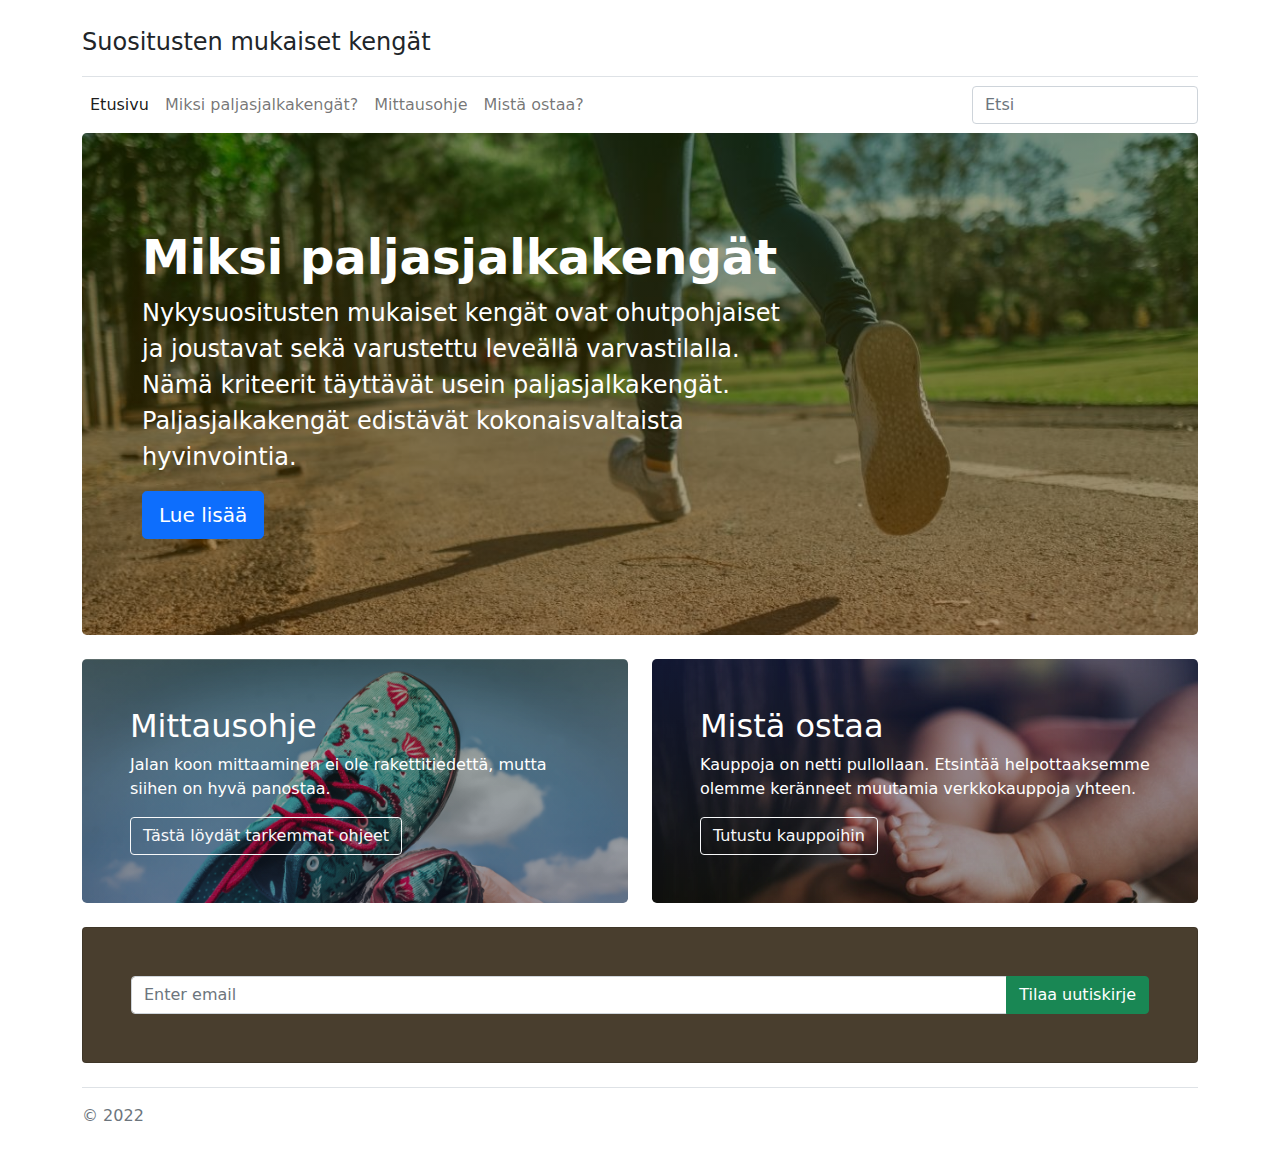
<file: sivu/index.html>
<!doctype html>
<html lang="fi">
  <head>
    <meta charset="utf-8">
    <meta name="viewport" content="width=device-width, initial-scale=1">
    <meta name="description" content="">

    <title>Joku sivu</title>

    <link href="css/bootstrap.min.css" rel="stylesheet">
    <link href="css/styles.css" rel="stylesheet">

  </head>
  <body>
    
<main>
  <div class="container py-4">
    <header class="pb-3 border-bottom">
      <a href="index.html" class="d-flex align-items-center text-dark text-decoration-none">
        <span class="fs-4">Suositusten mukaiset kengät</span>
      </a>
    </header>

   
    <nav class="navbar navbar-expand-lg navbar-light rounded" aria-label="Eleventh navbar example">


          <button class="navbar-toggler" type="button" data-bs-toggle="collapse" data-bs-target="#navbarsExample09" aria-controls="navbarsExample09" aria-expanded="false" aria-label="Toggle navigation">
            <span class="navbar-toggler-icon"></span>
          </button>
  
          <div class="collapse navbar-collapse" id="navbarsExample09">
            <ul class="navbar-nav me-auto mb-2 mb-lg-0">
              <li class="nav-item">
                <a class="nav-link active" aria-current="page" href="index.html">Etusivu</a>
              </li>
              <li class="nav-item">
                <a class="nav-link" href="miksi.html">Miksi paljasjalkakengät?</a>
              </li>
              <li class="nav-item">
                <a class="nav-link" href="mittausohje.html">Mittausohje</a>
              </li>
              <li class="nav-item">
                <a class="nav-link" href="verkkokaupat.html">Mistä ostaa?</a>
              </li>
            </ul>
            <form>
              <input class="form-control" type="text" placeholder="Etsi" aria-label="Search">
            </form>
          </div>

      </nav>
      

    <div class="hero p-5 mb-4 rounded-3">
      <div class="container-fluid py-5">
        <h1 class="display-5 fw-bold">Miksi paljasjalkakengät</h1>
        <p class="col-md-8 fs-4">Nykysuositusten mukaiset kengät ovat ohutpohjaiset ja joustavat sekä varustettu leveällä varvastilalla. Nämä kriteerit täyttävät usein paljasjalkakengät. Paljasjalkakengät edistävät kokonaisvaltaista hyvinvointia.</p>
        <a href="miksi.html"><button class="btn btn-primary btn-lg" type="button">Lue lisää</button></a>
      </div>
    </div>

    <div class="row align-items-md-stretch mb-4">
      <div class="col-md-6">
        <div class="retail h-100 p-5 text-white rounded-3">
          <h2>Mittausohje</h2>
          <p>Jalan koon mittaaminen ei ole rakettitiedettä, mutta siihen on hyvä panostaa.</p>
          <a href="mittausohje.html"><button class="btn btn-outline-light" type="button">Tästä löydät tarkemmat ohjeet</button></a>
        </div>
      </div>
      <div class="col-md-6">
        <div class="kids h-100 p-5 text-white rounded-3">
          <h2>Mistä ostaa</h2>
          <p>Kauppoja on netti pullollaan. Etsintää helpottaaksemme olemme keränneet muutamia verkkokauppoja yhteen.</p>
          <a href="verkkokaupat.html"><button class="btn btn-outline-light" type="button">Tutustu kauppoihin</button></a>
        </div>
      </div>
    </div>

    <div class="row d-flex justify-content-center align-items-center rows">
        <div class="col-md-12">
            <div class="card newsletter">
                <div class="text-center">
                    <div class="mx-5">
                        <div class="input-group mb-5 mt-5"> <input type="text" class="form-control" placeholder="Enter email" aria-label="Recipient's username" aria-describedby="button-addon2"> <button class="btn btn-success border-rad" type="button" id="button-addon2">Tilaa uutiskirje</button> </div>
                    </div>
                </div>
            </div>
        </div>
    </div>

    <footer class="pt-3 mt-4 text-muted border-top">
      &copy; 2022
    </footer>
  </div>
</main>

<script src="js/bootstrap.min.js"></script>
    
  </body>
</html>
</file>
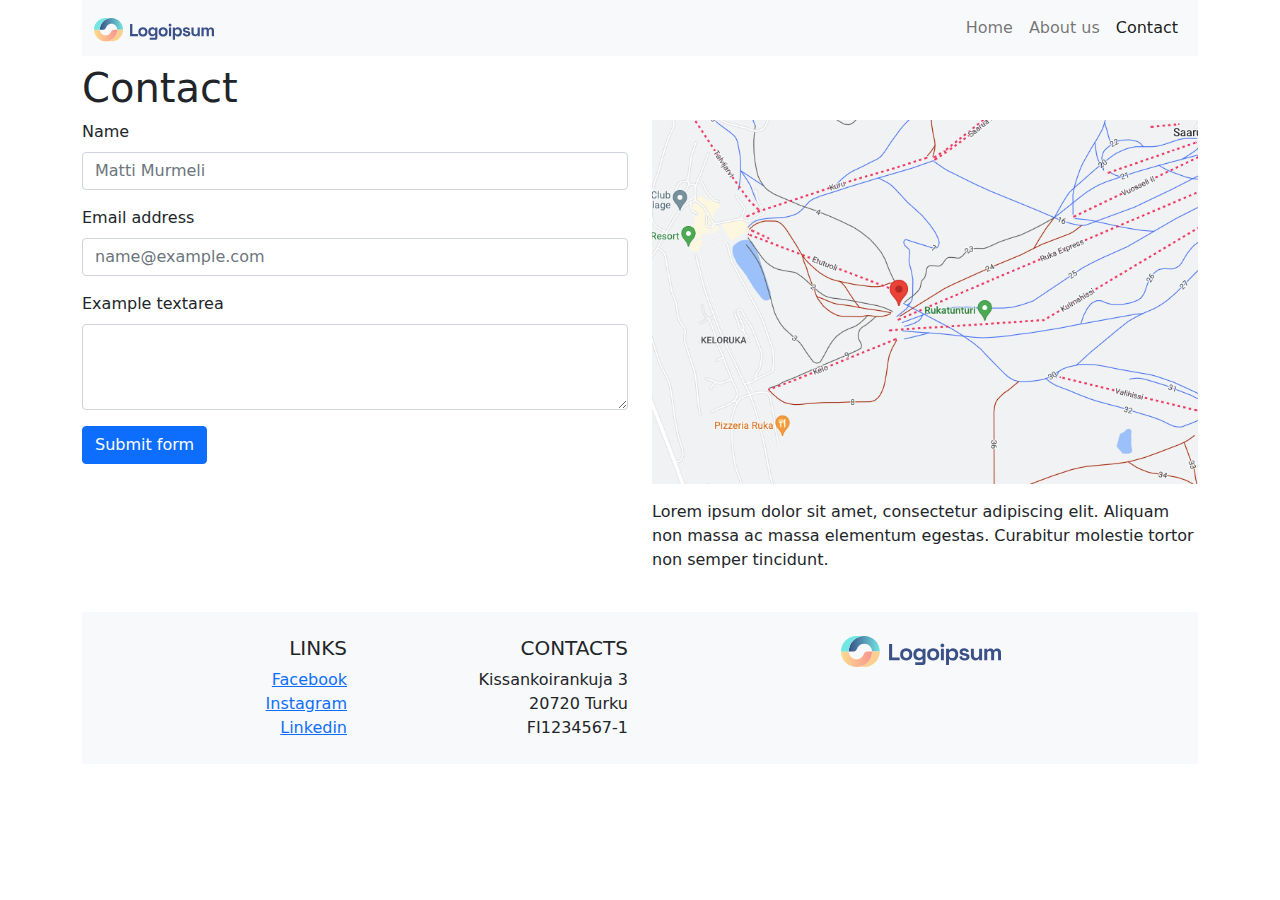
<file: 8B/contact.html>
<!doctype html>
<html lang="en">
  <head>
    <!-- Required meta tags -->
    <meta charset="utf-8">
    <meta name="viewport" content="width=device-width, initial-scale=1, shrink-to-fit=no">

    <!-- Bootstrap CSS -->
    <link rel="stylesheet" href="css/bootstrap.min.css">

    <!-- Custom CSS -->
    <link rel="stylesheet" href="css/styles.css">

    <title>Hipsula hei</title>
  </head>
  <body>

    <div class="container">
        
     <nav class="navbar navbar-expand-lg navbar-light bg-light">
  <div class="container-fluid">
    <a class="navbar-brand" href="#"><img src="img/logoipsum-logo-45.svg" alt="" height="24"></a>
    <button class="navbar-toggler" type="button" data-bs-toggle="collapse" data-bs-target="#navbarNavAltMarkup" aria-controls="navbarNavAltMarkup" aria-expanded="false" aria-label="Toggle navigation">
      <span class="navbar-toggler-icon"></span>
    </button>
    <div class="collapse navbar-collapse" id="navbarNavAltMarkup">
      <div class="navbar-nav">
        <a class="nav-link" href="index.html">Home</a>
        <a class="nav-link" href="about.html">About us</a>
        <a class="nav-link active"  aria-current="page"href="contact.html">Contact</a>
      </div>
    </div>
  </div>
</nav>
        
        <div class="row">
        
        <div class="col-md-12">

          <h1>Contact</h1>

        </div>

      </div>


      <div class="row">
        
        <div class="col-md-6">

          <div class="mb-3">
            <label for="exampleFormControlInput1" class="form-label">Name</label>
            <input type="text" class="form-control" id="exampleFormControlInput1" placeholder="Matti Murmeli">
          </div>
          <div class="mb-3">
            <label for="exampleFormControlInput2" class="form-label">Email address</label>
            <input type="email" class="form-control" id="exampleFormControlInput2" placeholder="name@example.com">
          </div>
          <div class="mb-3">
            <label for="exampleFormControlTextarea1" class="form-label">Example textarea</label>
            <textarea class="form-control" id="exampleFormControlTextarea1" rows="3"></textarea>
          </div>

          <button class="btn btn-primary" type="submit">Submit form</button>

        </div>

        <div class="col-md-6">
          
            <img src="img/karttakuva.png" class="img-fluid" alt="karttakuva">
            <p>Lorem ipsum dolor sit amet, consectetur adipiscing elit. Aliquam non massa ac massa elementum egestas. Curabitur molestie tortor non semper tincidunt.</p>

        </div>

      </div>

  


<footer class="mt-4">

    <!-- Grid row -->
    <div class="row mt-3">

      <!-- Grid column -->

      <hr class="clearfix w-100 d-md-none pb-3">

      <!-- Grid column -->
      <div class="col-md-3 mb-md-0 mb-3">

        <!-- Links -->
        <h5 class="text-uppercase">Links</h5>

        <ul class="list-unstyled">
          <li>
            <a href="#!">Facebook</a>
          </li>
          <li>
            <a href="#!">Instagram</a>
          </li>
          <li>
            <a href="#!">Linkedin</a>
          </li>
        </ul>

      </div>
      <!-- Grid column -->

      <!-- Grid column -->
      <div class="col-md-3 mb-md-0 mb-3">

        <!-- Links -->
        <h5 class="text-uppercase">Contacts</h5>

        <ul class="list-unstyled">
          <li>Kissankoirankuja 3</li>
          <li>20720 Turku</li>
          <li>FI1234567-1</li>
        </ul>

      </div>
      <!-- Grid column -->

            <!-- Grid column -->
      <div class="col-md-6 mt-md-0 footer-logo">

        <!-- Content -->
        <img src="img/logoipsum-logo-45.svg" alt="#" class="d-inline-block">

      </div>

    </div>
    <!-- Grid row -->

</footer>
<!-- Footer -->

    </div>

    <!-- Optional JavaScript -->
    <!-- jQuery first, then Popper.js, then Bootstrap JS -->
    <script src="https://code.jquery.com/jquery-3.2.1.slim.min.js" integrity="sha384-KJ3o2DKtIkvYIK3UENzmM7KCkRr/rE9/Qpg6aAZGJwFDMVNA/GpGFF93hXpG5KkN" crossorigin="anonymous"></script>
    <script src="https://cdn.jsdelivr.net/npm/popper.js@1.12.9/dist/umd/popper.min.js" integrity="sha384-ApNbgh9B+Y1QKtv3Rn7W3mgPxhU9K/ScQsAP7hUibX39j7fakFPskvXusvfa0b4Q" crossorigin="anonymous"></script>
    <script src="js/bootstrap.min.js"></script>
  </body>
</html>
</file>
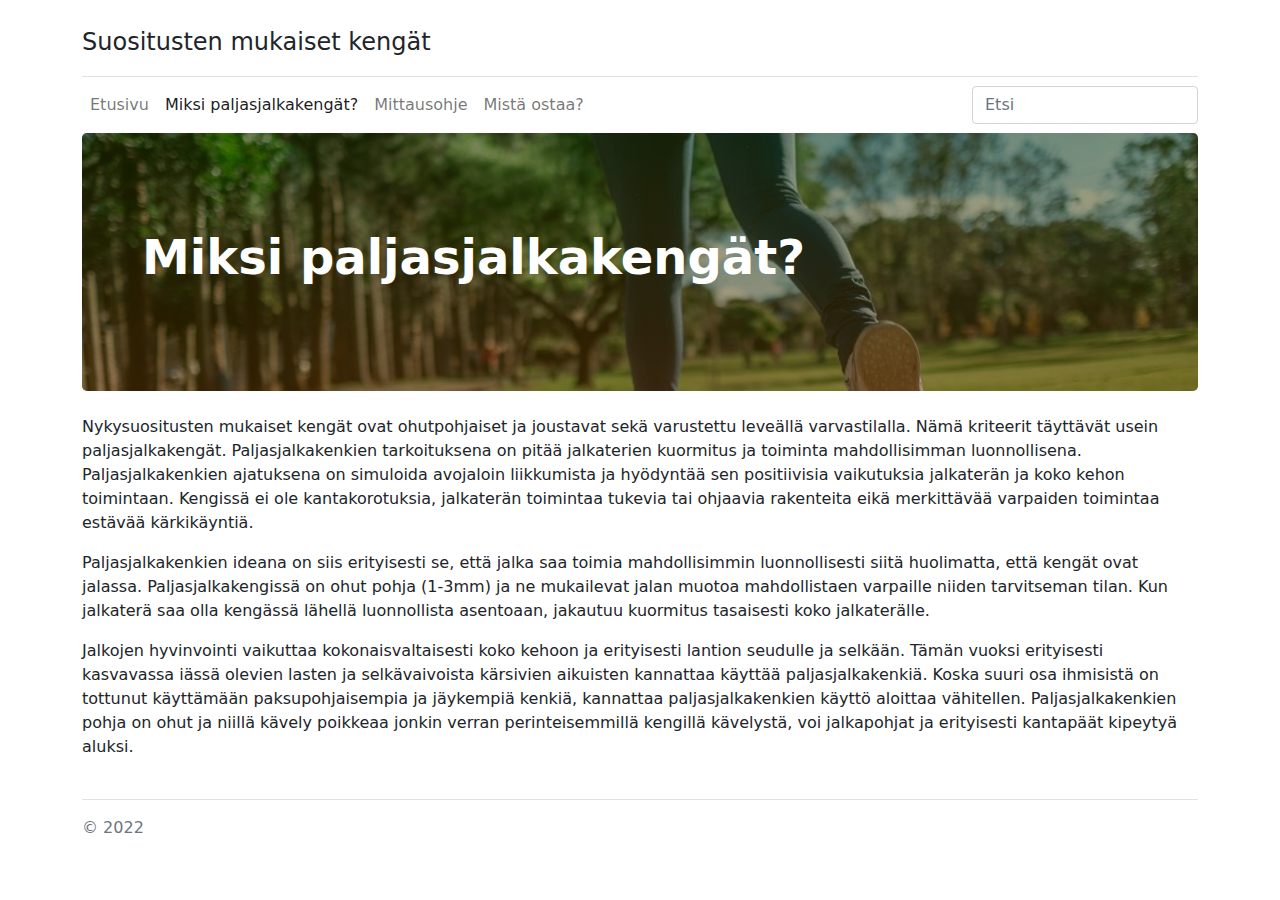
<file: sivu/miksi.html>
<!doctype html>
<html lang="fi">
  <head>
    <meta charset="utf-8">
    <meta name="viewport" content="width=device-width, initial-scale=1">
    <meta name="description" content="">

    <title>Joku sivu</title>

    <link href="css/bootstrap.min.css" rel="stylesheet">
    <link href="css/styles.css" rel="stylesheet">

  </head>
  <body>
    
<main>
  <div class="container py-4">
    <header class="pb-3 border-bottom">
      <a href="index.html" class="d-flex align-items-center text-dark text-decoration-none">
        <span class="fs-4">Suositusten mukaiset kengät</span>
      </a>
    </header>

   
    <nav class="navbar navbar-expand-lg navbar-light rounded" aria-label="Eleventh navbar example">


          <button class="navbar-toggler" type="button" data-bs-toggle="collapse" data-bs-target="#navbarsExample09" aria-controls="navbarsExample09" aria-expanded="false" aria-label="Toggle navigation">
            <span class="navbar-toggler-icon"></span>
          </button>
  
          <div class="collapse navbar-collapse" id="navbarsExample09">
            <ul class="navbar-nav me-auto mb-2 mb-lg-0">
                <li class="nav-item">
                  <a class="nav-link" href="index.html">Etusivu</a>
                </li>
                <li class="nav-item">
                  <a class="nav-link active" aria-current="page" href="miksi.html">Miksi paljasjalkakengät?</a>
                </li>
                <li class="nav-item">
                  <a class="nav-link" href="mittausohje.html">Mittausohje</a>
                </li>
                <li class="nav-item">
                  <a class="nav-link" href="verkkokaupat.html">Mistä ostaa?</a>
                </li>
              </ul>
            <form>
              <input class="form-control" type="text" placeholder="Etsi" aria-label="Search">
            </form>
          </div>

      </nav>
      
    
      <div class="hero p-5 mb-4 rounded-3">
        <div class="container-fluid py-5">
          <h1 class="display-5 fw-bold">Miksi paljasjalkakengät?</h1>
        </div>
      </div>

    <div class="row align-items-md-stretch mb-4">
      <div class="col-md-12">
        <p>Nykysuositusten mukaiset kengät ovat ohutpohjaiset ja joustavat sekä varustettu leveällä varvastilalla. Nämä kriteerit täyttävät usein paljasjalkakengät. Paljasjalkakenkien tarkoituksena on pitää jalkaterien kuormitus ja toiminta mahdollisimman luonnollisena. Paljasjalkakenkien ajatuksena on simuloida avojaloin liikkumista ja hyödyntää sen positiivisia vaikutuksia jalkaterän ja koko kehon toimintaan. Kengissä ei ole kantakorotuksia, jalkaterän toimintaa tukevia tai ohjaavia rakenteita eikä merkittävää varpaiden toimintaa estävää kärkikäyntiä.</p>
        <p>Paljasjalkakenkien ideana on siis erityisesti se, että jalka saa toimia mahdollisimmin luonnollisesti siitä huolimatta, että kengät ovat jalassa. Paljasjalkakengissä on ohut pohja (1-3mm) ja ne mukailevat jalan muotoa mahdollistaen varpaille niiden tarvitseman tilan. Kun jalkaterä saa olla kengässä lähellä luonnollista asentoaan, jakautuu kuormitus tasaisesti koko jalkaterälle. </p>
        <p>Jalkojen hyvinvointi vaikuttaa kokonaisvaltaisesti koko kehoon ja erityisesti lantion seudulle ja selkään. Tämän vuoksi erityisesti kasvavassa iässä olevien lasten ja selkävaivoista kärsivien aikuisten kannattaa käyttää paljasjalkakenkiä. Koska suuri osa ihmisistä on tottunut käyttämään paksupohjaisempia ja jäykempiä kenkiä, kannattaa paljasjalkakenkien käyttö aloittaa vähitellen. Paljasjalkakenkien pohja on ohut ja niillä kävely poikkeaa jonkin verran perinteisemmillä kengillä kävelystä, voi jalkapohjat ja erityisesti kantapäät kipeytyä aluksi. </p>

      </div>
    </div>

    <footer class="pt-3 mt-4 text-muted border-top">
      &copy; 2022
    </footer>
  </div>
</main>

<script src="js/bootstrap.min.js"></script>
    
  </body>
</html>
</file>
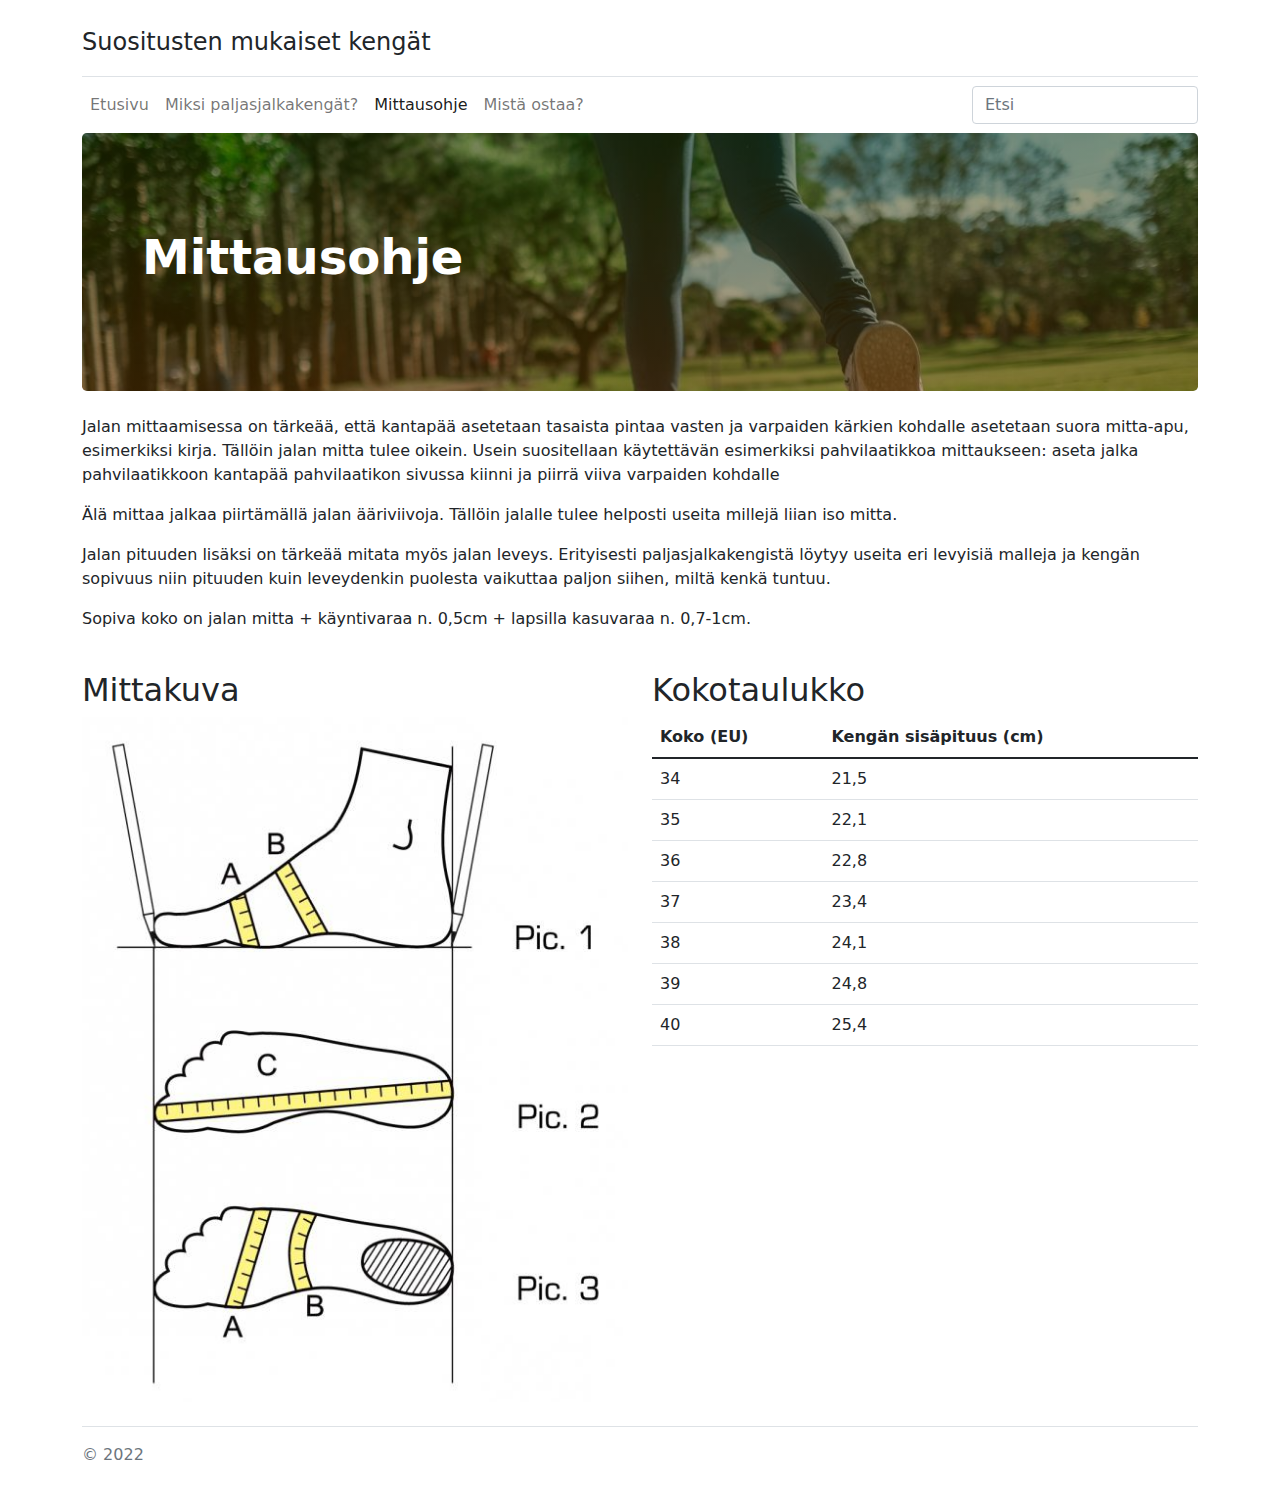
<file: sivu/mittausohje.html>
<!doctype html>
<html lang="fi">
  <head>
    <meta charset="utf-8">
    <meta name="viewport" content="width=device-width, initial-scale=1">
    <meta name="description" content="">

    <title>Joku sivu</title>

    <link href="css/bootstrap.min.css" rel="stylesheet">
    <link href="css/styles.css" rel="stylesheet">

  </head>
  <body>
    
<main>
  <div class="container py-4">
    <header class="pb-3 border-bottom">
      <a href="index.html" class="d-flex align-items-center text-dark text-decoration-none">
        <span class="fs-4">Suositusten mukaiset kengät</span>
      </a>
    </header>

   
    <nav class="navbar navbar-expand-lg navbar-light rounded" aria-label="Eleventh navbar example">


          <button class="navbar-toggler" type="button" data-bs-toggle="collapse" data-bs-target="#navbarsExample09" aria-controls="navbarsExample09" aria-expanded="false" aria-label="Toggle navigation">
            <span class="navbar-toggler-icon"></span>
          </button>
  
          <div class="collapse navbar-collapse" id="navbarsExample09">
            <ul class="navbar-nav me-auto mb-2 mb-lg-0">
                <li class="nav-item">
                  <a class="nav-link" href="index.html">Etusivu</a>
                </li>
                <li class="nav-item">
                  <a class="nav-link" href="miksi.html">Miksi paljasjalkakengät?</a>
                </li>
                <li class="nav-item">
                  <a class="nav-link active" aria-current="page" href="mittausohje.html">Mittausohje</a>
                </li>
                <li class="nav-item">
                  <a class="nav-link" href="verkkokaupat.html">Mistä ostaa?</a>
                </li>
              </ul>
            <form>
              <input class="form-control" type="text" placeholder="Etsi" aria-label="Search">
            </form>
          </div>

      </nav>
      

      <div class="hero p-5 mb-4 rounded-3">
        <div class="container-fluid py-5">
          <h1 class="display-5 fw-bold">Mittausohje</h1>
        </div>
      </div>

      <div class="row align-items-md-stretch mb-4">
        <div class="col-md-12">
          <div class="">
            <p>Jalan mittaamisessa on tärkeää, että kantapää asetetaan tasaista pintaa vasten ja varpaiden kärkien kohdalle asetetaan suora mitta-apu, esimerkiksi kirja. Tällöin jalan mitta tulee oikein. Usein suositellaan käytettävän esimerkiksi pahvilaatikkoa mittaukseen: aseta jalka pahvilaatikkoon kantapää pahvilaatikon sivussa kiinni ja piirrä viiva varpaiden kohdalle</p>
            <p>Älä mittaa jalkaa piirtämällä jalan ääriviivoja. Tällöin jalalle tulee helposti useita millejä liian iso mitta.</p>
            <p>Jalan pituuden lisäksi on tärkeää mitata myös jalan leveys. Erityisesti paljasjalkakengistä löytyy useita eri levyisiä malleja ja kengän sopivuus niin pituuden kuin leveydenkin puolesta vaikuttaa paljon siihen, miltä kenkä tuntuu.</p>
            <p>Sopiva koko on jalan mitta + käyntivaraa n. 0,5cm + lapsilla kasuvaraa n. 0,7-1cm.</p>
            
          </div>
        </div>
      </div>

      <div class="row align-items-md-stretch mb-4">
        <div class="col-md-6">
          <div class="">
            <h2>Mittakuva</h2>
            <img src="img/mittaus.jpg" class="img-fluid" alt="Mittausohje">
            
          </div>
        </div>
        <div class="col-md-6">
          <div class="">
            <h2>Kokotaulukko</h2>
            
            <table class="table">
                <thead>
                  <tr>
                    <th scope="col">Koko (EU)</th>
                    <th scope="col">Kengän sisäpituus (cm)</th>
                  </tr>
                </thead>
                <tbody>
                  <tr>
                    <td>34</td>
                    <td>21,5</td>

                  </tr>
                  <tr>
                    <td>35</tD>
                    <td>22,1</td>

                  </tr>
                  <tr>
                    <td>36</td>
                    <td>22,8</td>
                  </tr>
                  <tr>
                    <td>37</td>
                    <td>23,4</td>
                  </tr>
                   <tr>
                    <td>38</td>
                    <td>24,1</td>
                  </tr>
                  <tr>
                    <td>39</td>
                    <td>24,8</td>
                  </tr>
                  <tr>
                    <td>40</td>
                    <td>25,4</td>
                  </tr>


                </tbody>
              </table>
            
          </div>
        </div>
      </div>



    <footer class="pt-3 mt-4 text-muted border-top">
      &copy; 2022
    </footer>
  </div>
</main>

<script src="js/bootstrap.min.js"></script>
    
  </body>
</html>
</file>
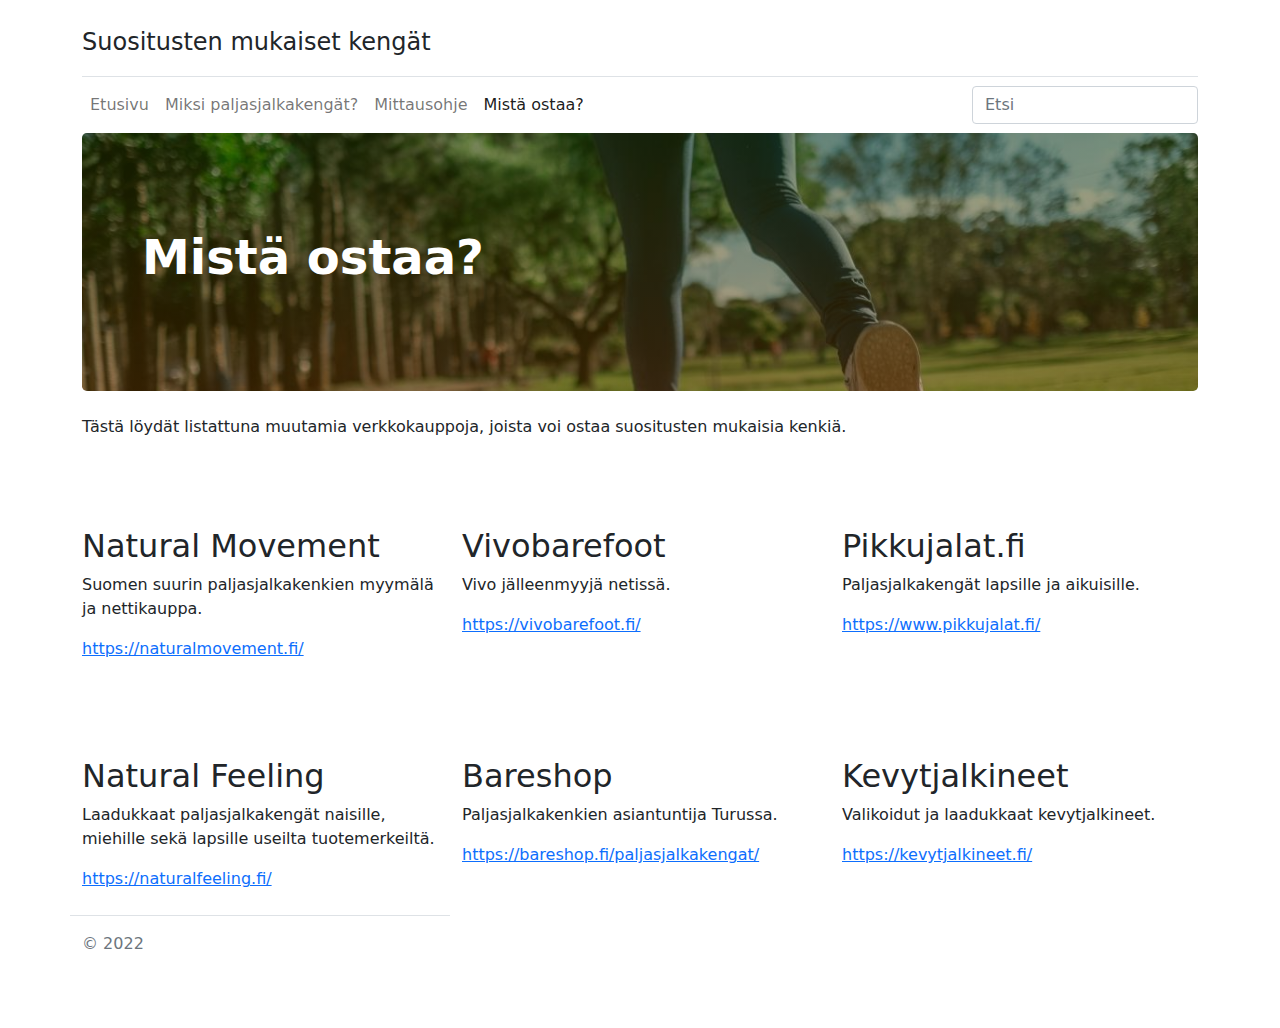
<file: sivu/verkkokaupat.html>
<!doctype html>
<html lang="fi">
  <head>
    <meta charset="utf-8">
    <meta name="viewport" content="width=device-width, initial-scale=1">
    <meta name="description" content="">

    <title>Joku sivu</title>

    <link href="css/bootstrap.min.css" rel="stylesheet">
    <link href="css/styles.css" rel="stylesheet">

  </head>
  <body>
    
<main>
  <div class="container py-4">
    <header class="pb-3 border-bottom">
      <a href="index.html" class="d-flex align-items-center text-dark text-decoration-none">
        <span class="fs-4">Suositusten mukaiset kengät</span>
      </a>
    </header>

   
    <nav class="navbar navbar-expand-lg navbar-light rounded" aria-label="Eleventh navbar example">


          <button class="navbar-toggler" type="button" data-bs-toggle="collapse" data-bs-target="#navbarsExample09" aria-controls="navbarsExample09" aria-expanded="false" aria-label="Toggle navigation">
            <span class="navbar-toggler-icon"></span>
          </button>
  
          <div class="collapse navbar-collapse" id="navbarsExample09">
            <ul class="navbar-nav me-auto mb-2 mb-lg-0">
                <li class="nav-item">
                  <a class="nav-link" href="index.html">Etusivu</a>
                </li>
                <li class="nav-item">
                  <a class="nav-link" href="miksi.html">Miksi paljasjalkakengät?</a>
                </li>
                <li class="nav-item">
                  <a class="nav-link" href="mittausohje.html">Mittausohje</a>
                </li>
                <li class="nav-item">
                  <a class="nav-link active" aria-current="page" href="verkkokaupat.html">Mistä ostaa?</a>
                </li>
              </ul>
            <form>
              <input class="form-control" type="text" placeholder="Etsi" aria-label="Search">
            </form>
          </div>

      </nav>
      
      <div class="hero p-5 mb-4 rounded-3">
        <div class="container-fluid py-5">
          <h1 class="display-5 fw-bold">Mistä ostaa?</h1>
        </div>
      </div>

    <div class="row align-items-md-stretch mb-4">
      <div class="col-md-12">
        <p>Tästä löydät listattuna muutamia verkkokauppoja, joista voi ostaa suositusten mukaisia kenkiä.</p>

      </div>
    </div>

    <div class="row g-4 py-5 row-cols-1 row-cols-lg-3">
        <div class="feature col">
          <h2>Natural Movement</h2>
          <p>Suomen suurin paljasjalkakenkien myymälä ja nettikauppa.</p>
          <a href="https://naturalmovement.fi/" class="icon-link" target="_blank">
            https://naturalmovement.fi/
          </a>
        </div>
        <div class="feature col">
          <h2>Vivobarefoot</h2>
          <p>Vivo jälleenmyyjä netissä.</p>
          <a href="https://vivobarefoot.fi/" class="icon-link" target="_blank">
            https://vivobarefoot.fi/
          </a>
        </div>
        <div class="feature col">
          <h2>Pikkujalat.fi</h2>
          <p>Paljasjalkakengät lapsille ja aikuisille.</p>
          <a href="https://www.pikkujalat.fi/" class="icon-link" target="_blank">
            https://www.pikkujalat.fi/
          </a>
        </div>
      </div>

      <div class="row g-4 py-5 row-cols-1 row-cols-lg-3">
        <div class="feature col">
          <h2>Natural Feeling</h2>
          <p>Laadukkaat paljasjalkakengät naisille, miehille sekä lapsille useilta tuotemerkeiltä.</p>
          <a href="https://naturalfeeling.fi/" class="icon-link" target="_blank">
            https://naturalfeeling.fi/
          </a>
        </div>
        <div class="feature col">
          <h2>Bareshop</h2>
          <p>Paljasjalkakenkien asiantuntija Turussa.</p>
          <a href="https://bareshop.fi/paljasjalkakengat/" class="icon-link" target="_blank">
            https://bareshop.fi/paljasjalkakengat/
          </a>
        </div>
        <div class="feature col">
          <h2>Kevytjalkineet</h2>
          <p>Valikoidut ja laadukkaat kevytjalkineet.</p>
          <a href="https://kevytjalkineet.fi/" class="icon-link" target="_blank">
            https://kevytjalkineet.fi/
          </a>
        </div>


    <footer class="pt-3 mt-4 text-muted border-top">
      &copy; 2022
    </footer>
  </div>
</main>

<script src="js/bootstrap.min.js"></script>
    
  </body>
</html>
</file>
<file: sivu/css/styles.css>
body {

}
.hero {
    background:linear-gradient(0deg, rgba(92, 55, 0, 0.5), rgba(35, 56, 0, 0.5)), url('../img/running.jpg');
    background-size: cover;
    color: white;
}
.retail {
    background:linear-gradient(0deg, rgba(1, 8, 34, 0.4), rgba(1, 29, 9, 0.4)), url('../img/shoes.png');
    background-size: cover;
}
.kids {
    background:linear-gradient(0deg, rgba(34, 32, 23, 0.3), rgba(32, 46, 139, 0.3)), url('../img/babby.jpg');
    background-size: cover;
}
.newsletter {
    background-color: rgb(73, 62, 46);
}
</file>
<file: 8B/css/styles.css>
.navbar-expand-lg .navbar-collapse {
	justify-content: flex-end;
}
p {
	margin-top: 1rem;
}
footer {
	background-color: #f8f9fa;
	padding: 0.5rem;
}
footer div {
	text-align: right;
}
footer .footer-logo {
	text-align: center;
}
h1 {
	margin-top: 0.5rem;
}
</file>
